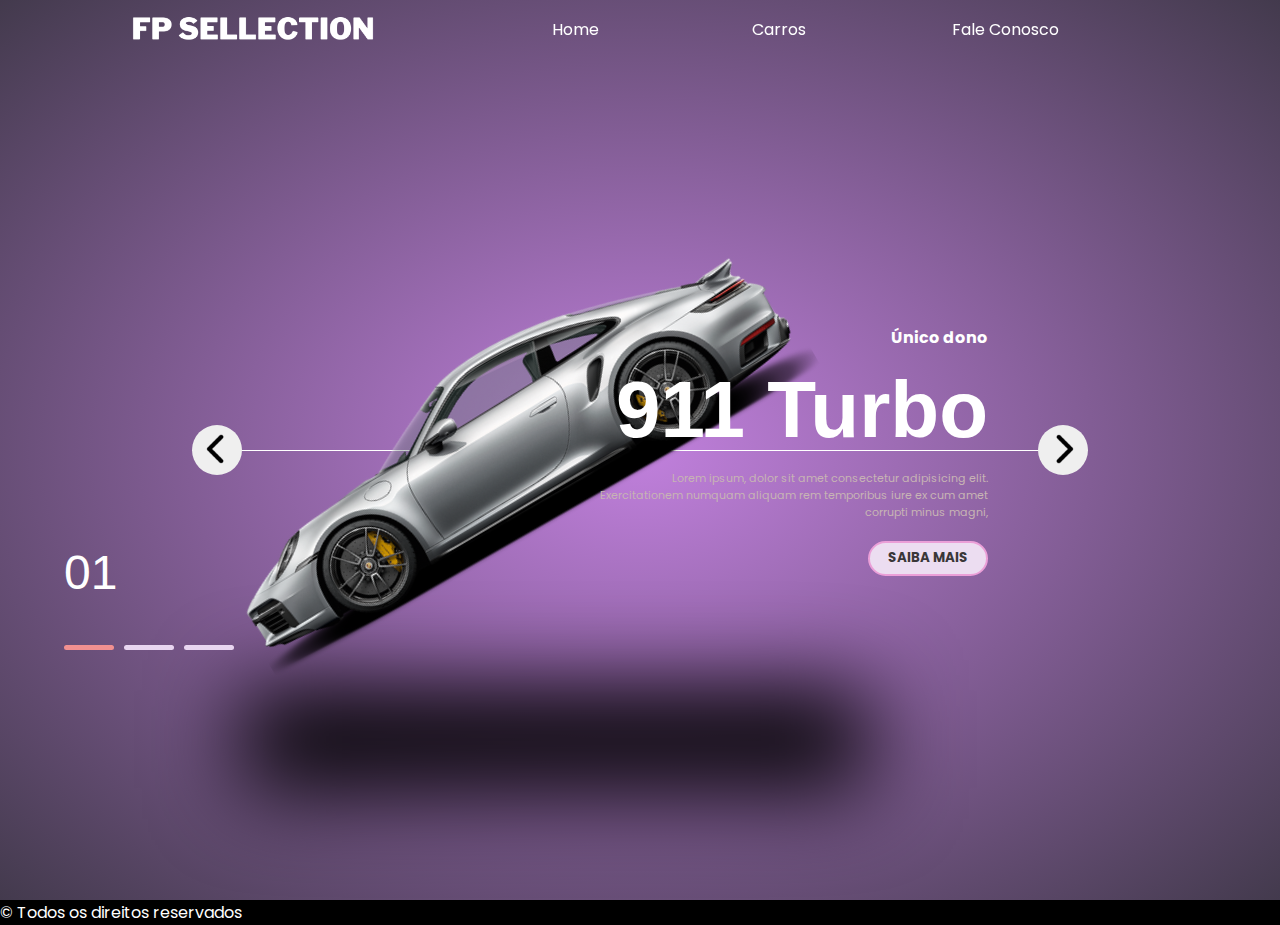
<file: index.html>
<!DOCTYPE html>
<html lang="en">
<head>
    <meta charset="UTF-8">
    <meta name="viewport" content="width=device-width, initial-scale=1.0">

    <link rel="shortcut icon" href="imagens/1.png" type="image/x-icon">

    

    <link rel="preconnect" href="https://fonts.googleapis.com">
    <link rel="preconnect" href="https://fonts.gstatic.com" crossorigin>
    <link href="https://fonts.googleapis.com/css2?family=Poppins:ital,wght@0,100;0,200;0,300;0,400;0,500;0,600;0,700;0,800;0,900;1,100;1,200;1,300;1,400;1,500;1,600;1,700;1,800;1,900&display=swap" rel="stylesheet">

    <link rel="preconnect" href="https://fonts.googleapis.com">
    <link rel="preconnect" href="https://fonts.gstatic.com" crossorigin>
    <link href="https://fonts.googleapis.com/css2?family=Poppins:ital,wght@0,100;0,200;0,300;0,400;0,500;0,600;0,700;0,800;0,900;1,100;1,200;1,300;1,400;1,500;1,600;1,700;1,800;1,900&display=swap" 
    rel="stylesheet">

    <link rel="stylesheet" href="css/style.css">
    

    <title>FP Selection</title>

</head>
<body>

    <header>
        <img src="imagens/logo.png" alt="logo">

        <nav>

            <ul>
                <li><a class="li_li" href="index.html">Home</a></li>
                <li><a class="li_li"  href="carros.html">Carros</a></li>
                <li><a class="li_li" href="contato.html">Fale Conosco</a></li>
            </ul>
        </nav>
    </header>

    <main>

    <section class="container">

       
        <div class="list">

            <div class="item active">

              <div class="car-img">

                <img src="imagens/1.png" alt="imagem1">

              </div>

              <div class="content">

                <p class="car-information"> Único dono</p>
                  
                <h2>911 Turbo</h2>

             <p class="description">

                Lorem ipsum, dolor sit amet consectetur adipisicing elit. 
                Exercitationem numquam aliquam rem temporibus iure ex cum amet 
                corrupti minus magni, 
             </p>

             <button class="information">Saiba mais</button>
              </div>

            </div>

            <div class="item ">

                <div class="car-img">
  
                  <img src="imagens/2.png" alt="imagem2">
  
                </div>
  
                <div class="content">
  
                  <p class="car-information">Conversível</p>

                  <h2>Ferrari</h2>
  
               <p class="description">
  
                  Lorem ipsum, dolor sit amet consectetur adipisicing elit. 
                  Exercitationem numquam aliquam rem temporibus iure ex cum amet 
                  corrupti minus magni, 
               </p>
  
               <button class="information">Saiba mais</button>
                </div>
  
              </div>

              <div class="item">

                <div class="car-img">
  
                  <img src="imagens/3.png" alt="imagem3">
  
                </div>
  
                <div class="content">
  
                  <p class="car-information">
                      
                        2015
                  </p>
  
                  <h2>Lamborghini</h2>
  
               <p class="description">
  
                  Lorem ipsum, dolor sit amet consectetur adipisicing elit. 
                  Exercitationem numquam aliquam rem temporibus iure ex cum amet 
                  corrupti minus magni, 
               </p>
  
               <button class="information">Saiba mais</button>
                </div>
  
              </div>
            
            
        </div>

        <div class="arrows">

        <button id="prev"><img src="imagens/arrow.png" alt="seta-direita"></button>
        <button id="next"><img src="imagens/arrow.png" alt="seta-direita"></button>

        </div>

        <div class="indicadores">

            <div class="number">01</div>
            <div></div>
            <div></div>
           
            <ul>
                <li class="active"></li>
                <li ></li>
                <li ></li>
            </ul>
        </div>

          <div class="rodape">
        <footer>&copy; Todos os direitos reservados</footer>

      </div>

    </section>

  

</main>

 <script src="js/script.js"></script>
 <script async src=""></script>
    
</body>
</html>
</file>
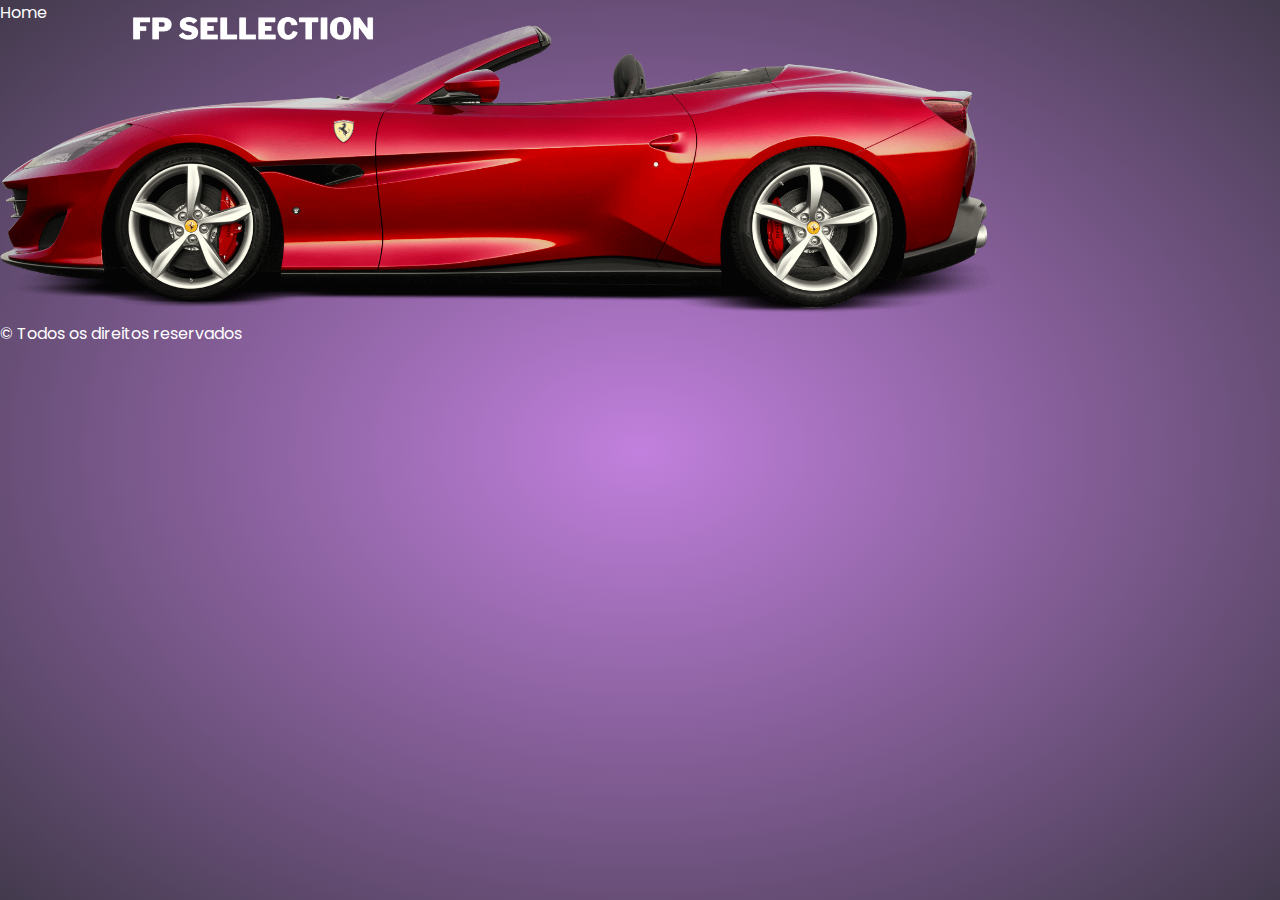
<file: carros.html>
<!DOCTYPE html>
<html lang="en">
<head>
    <meta charset="UTF-8">
    <meta name="viewport" content="width=device-width, initial-scale=1.0">

    <link rel="shortcut icon" href="imagens/icons8-grã-bretanha-48.png" type="image/x-icon">

    

    <link rel="preconnect" href="https://fonts.googleapis.com">
    <link rel="preconnect" href="https://fonts.gstatic.com" crossorigin>
    <link href="https://fonts.googleapis.com/css2?family=Poppins:ital,wght@0,100;0,200;0,300;0,400;0,500;0,600;0,700;0,800;0,900;1,100;1,200;1,300;1,400;1,500;1,600;1,700;1,800;1,900&display=swap" rel="stylesheet">

    <link rel="preconnect" href="https://fonts.googleapis.com">
    <link rel="preconnect" href="https://fonts.gstatic.com" crossorigin>
    <link href="https://fonts.googleapis.com/css2?family=Poppins:ital,wght@0,100;0,200;0,300;0,400;0,500;0,600;0,700;0,800;0,900;1,100;1,200;1,300;1,400;1,500;1,600;1,700;1,800;1,900&display=swap" 
    rel="stylesheet">

    <link rel="stylesheet" href="css/style.css">
    

    <title>Carros</title>

</head>

<body>
    <main>

        <header>
            <img src="imagens/logo.png" alt="Logo">
        </header>

    <section>
        
<nav>

    <ul >
        <li><a class="li_li" href="index.html">Home</a></li>
    </ul>
</nav>
      
   <img class="ferrari" src="imagens/2.png" alt="">

<div class="rodape">
    <footer>&copy; Todos os direitos reservados</footer>

  </div>
        
    </section>

   
</main>


  
</body>

</html>
</file>
<file: css/style.css>
* {
    margin: 0;
    padding: 0;
    box-sizing: border-box;
    list-style: none;
    font-family: "Poppins", sans-serif;
   
   
}

body {

    background-color: #000;
    color: #fff;
    font-size: 16px;
    overflow: hidden;
    

}

header  {

        /* centralizar qualquer coisa*/

        position: fixed;
        width: 80vw;
        left: 50%;
        transform: translate(-50%);
        display: grid;
        align-items: center;
        grid-template-columns: 1fr 600px;
        gap: 10%;
        z-index: 2;

        & img {

            width: 250px;
        }

       & nav {

        & ul {

            display: grid;
            grid-template-columns: repeat(3, 200px) ;
            cursor: pointer;

        }
       }
}

section {

    background-image: radial-gradient(#c180dd, #433a4d);
    height: 100dvh;
    position: relative;

    & .list {

        width: 70vw;
        height: 100%;
        margin: auto;
        position: relative;

        & .item {

            position: absolute;
            inset: 0;   /* atributo inset:  coloca top, bottom, left e right como zero*/

            & .car-img {

                position: absolute;
                top: 50%;
                transform: translateY(-50%);
                width: 70%;

                & img {

                    width: 100%;
                    transform: rotate(-25deg);
                }

                &::before {

                    content: '';
                    position: absolute;
                    background-color: #000;
                    width: 100%;
                    height: 100px;
                    top: 150%;
                    left: 50px;
                    border: 50%;
                    filter: blur(45px);

                }
            }

            & .content {

               position: absolute;
               right: 100px;
               width: 70%;
               height: 100%;
               display: flex;
               flex-direction: column;
               justify-content: center;
               align-items: end;
               gap: 20px;

               & .car-information {

                font-weight: bold; /* deixa as palavras em negrito*/
               }

               & h2 {

                font-size: 5em;
                line-height: 1em;
                font-family: "League Gothic", sans-serif;;
               }

               & .description {

                color: rgb(199, 180, 180);
                font-size: 11px;
                text-align: right;
                max-width: 400px;
               }

               & .information {

                border-radius: 30px;
                height: 35px;
                width: 120px;
                text-transform: uppercase; /* deixa a letra maiuscula ou minuscula */
                border: 2px solid rgb(235, 159, 216);
                background-color: rgb(236, 221, 241) ;
                color: rgb(58, 55, 57);
                font-weight: bold;
                cursor: all-scroll;
               
               }

            }
        }

        &::before {

            content: "";
            position: absolute;
            height: 200px;
            width: 100%;
            top: 50%;
            border-top: 1px solid #fff;

        
        }

    }

    .arrows {

        width: 70vw;
        position: absolute;
        top: 50%;
        left: 50%;
        transform: translate(-50%, -25px);
        display: flex;
        justify-content: space-between ;

        
        & button:nth-child(1) { /*:nth-child = é utilizado para selecionar um elemento específico com base na sua posição em relação aos seus irmãos dentro de um elemento pai*/

            & img {

                transform: scale(-1);
            }

        }

        & button {
    
            top: 60%;
            width: 50px;
            height: 50px;
            border-radius: 50%;
            border: none;
            cursor: pointer;

            & img {
    
                width: 30px;
                margin-top: 4px;
            }

            &:hover{

                background-color: rgb(220, 169, 240);
            }
        }
    }
    
    
}

    .indicadores {

      position: absolute;
      top: 50%;
      left: 50%;
      transform: translateX(-50%);
      height: 200px;
      width: 90vw;
      display:flex;
      flex-direction: column;
      justify-content: end;
      gap: 15px;
      font-family: "League Gothic", sans-serif;
      & .number {

        display: grid;
        font-size: 3em;
        grid-template-columns: 50px;
        font-family: "League Gothic", sans-serif;
        
       
      }

      & ul {

        display: flex;
        gap: 10px;

        & li {

            width: 50px;
            height: 5px;
            background-color: rgb(232, 214, 240);
            border-radius: 5px;
            transition: 0.5s;

        }

        & .active {

            background-color: #f19090;
        }
      }

    }

    section {

        & .list {

            --calculo: 1; /* criando uma variável calculo dentro do css*/

                & .item {

                        transform: translateX(calc(100vw * var(--calculo)));
                        transition: 0.5s;
                        opacity: 0;

                        & .car-img {

                            & img {

                                transform: rotate(0);
                                transition: 0.5s;
                                transition-delay: 0.3s;
                            }

                        }

                        & .content {

                                & .car-information, h2, .description, .information {

                                    transform: translateX(calc(200vw * var(--calculo)));
                                    transition: 0.7s;
                                    transition-delay: 0.3s;
                                    opacity: 0;
                                } 

                                 & h2 {

                                    transition-delay: 0.5s;
                                }

                                & .description {

                                    transition-delay: 0.7s;
                                }

                                & .information {

                                    transition-delay: 0.9s;
                                }
                                

                                }         

                                
                }    

                & .active {

                    transform: translateX(0);
                    transition: 0.5s;
                    opacity: 1;

                    & .car-img {

                        & img {

                            transform: rotate(-30deg);
                              
                        }

                    }


                    & .content {

                        & .car-information, h2, .description, .information {

                            transform: translateX(0);
                            opacity: 1;

                        }
                    

                } 
        }
                
        }
    


    }

    
    .li_li {

        text-decoration: none;
        color: #fff;
      
    }

   img{

    width: 1000px;
   }
</file>
